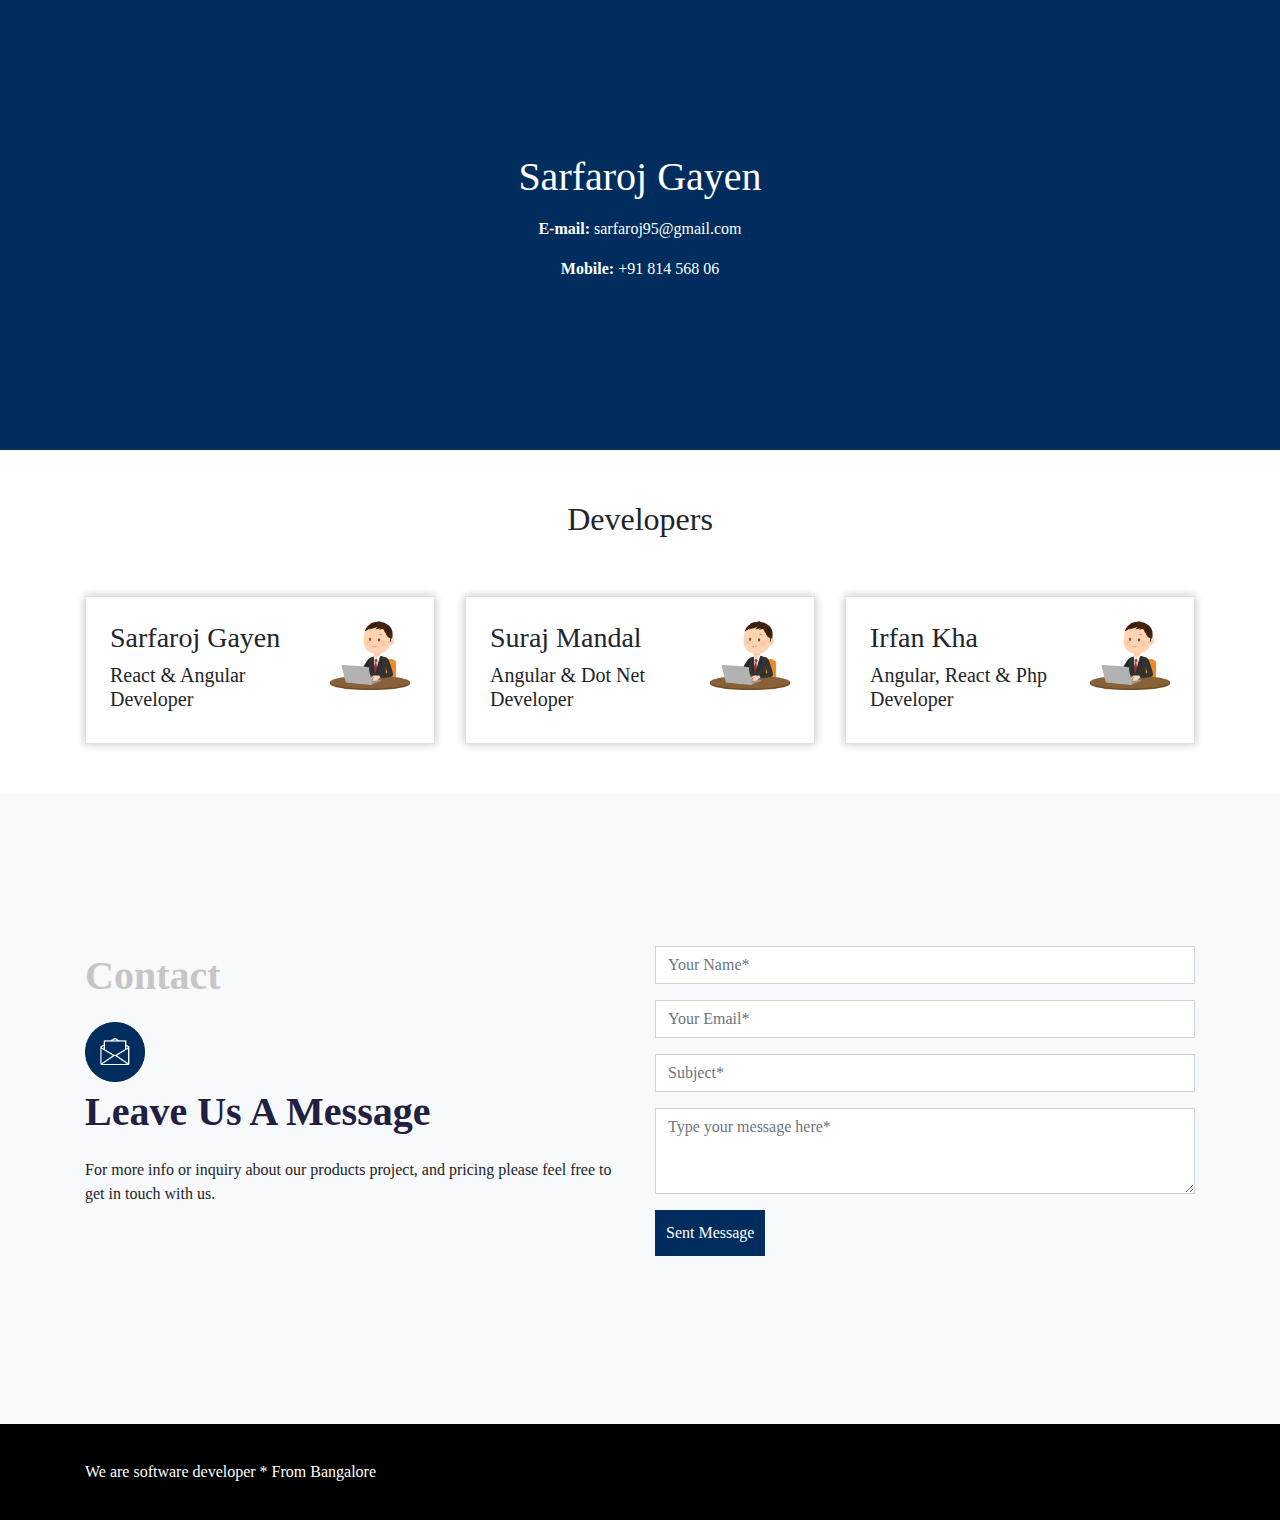
<file: index.html>
<html lang="en">

<head>
    <title>Home</title>
    <link rel="icon" href="img/irfan.png" type="image/gif" sizes="16x16">
    <meta charset="utf-8">
    <meta name="viewport" content="width=device-width, initial-scale=1">
    <link rel="stylesheet" href="https://maxcdn.bootstrapcdn.com/bootstrap/4.5.0/css/bootstrap.min.css">
    <script src="https://ajax.googleapis.com/ajax/libs/jquery/3.5.1/jquery.min.js"></script>
    <script src="https://cdnjs.cloudflare.com/ajax/libs/popper.js/1.16.0/umd/popper.min.js"></script>
    <script src="https://maxcdn.bootstrapcdn.com/bootstrap/4.5.0/js/bootstrap.min.js"></script>
    <link rel="stylesheet" type="text/css" href="css/style.css">

</head>

<body>

    <div class="mainDiv d-flex align-items-center justify-content-center">
        <div class="text-center">
            <h1 class="myname">Sarfaroj Gayen</h1>
            <p class="pt-2"><b>E-mail:</b> sarfaroj95@gmail.com</p>
            <p><b>Mobile:</b> +91 814 568 06</p>
        </div>


    </div>

    <div class="container">
        <h2 class="SubTitle">Developers</h2>
        <div class="row">
            <div class="col-sm-4 DevSec">
                <div class="p-4 border">
                    <div class="Dev">
                        <img src="img/irfan.png" class="img-responsive " />
                    </div>
                    <h3>Sarfaroj Gayen</h3>
                    <h5>React & Angular Developer</h5>
                    <!-- <p>Lorem ipsum dolor sit amet, consectetur adipisicing elit...</p> -->
                    <!-- <p>Ut enim ad minim veniam, quis nostrud exercitation ullamco laboris...</p> -->
                </div>
            </div>
            <div class="col-sm-4 DevSec">
                <div class="p-4 border">
                    <div class="Dev">
                        <img src="img/irfan.png" class="img-responsive " />
                    </div>
                    <h3>Suraj Mandal</h3>
                    <h5>Angular & Dot Net Developer</h5>
                    <!-- <p>Ut enim ad minim veniam, quis nostrud exercitation ullamco laboris...</p> -->
                </div>
            </div>
            <div class="col-sm-4 DevSec">
                <div class="p-4 border">
                    <div class="Dev">
                        <img src="img/irfan.png" class="img-responsive " />
                    </div>
                    <h3>Irfan Kha</h3>
                    <h5>Angular, React & Php Developer</h5>
                    <!-- <p>Ut enim ad minim veniam, quis nostrud exercitation ullamco laboris...</p> -->
                </div>
            </div>


        </div>
    </div>

    <div class="bg-light contactDiv">
        <div class="container">
            <div class="row">
                <div class="col-lg-6 col-md-12 col-sm-12">
                    <div>
                        <p class="conTitle">Contact</p>
                        <div class="mail">
                            <img src="img/mail.gif" />
                        </div>
                        <p class="conDetails">Leave Us A Message</p>
                        <p>For more info or inquiry about our products project, and pricing please feel free to get in
                            touch
                            with us.</p>
                    </div>

                </div>

                <div class="col-lg-6 col-md-12 col-sm-12">
                    <form>
                        <div class="form-group">

                            <input type="text" class="form-control NoRounted" placeholder="Your Name*" required>
                        </div>
                        <div class="form-group">
                            <input type="email" class="form-control NoRounted" placeholder="Your Email*" required>
                        </div>
                        <div class="form-group">

                            <input type="text" class="form-control NoRounted" placeholder="Subject*" required>
                        </div>
                        <div class="form-group">
                            <textarea class="form-control NoRounted" placeholder="Type your message here*" rows="3"
                                required></textarea>
                        </div>

                        <button type="submit" class="btn btn-default sentBtn NoRounted">Sent Message</button>
                    </form>
                </div>

            </div>

        </div>
    </div>

    <div class="footer">
        <div class="container">
            <div class="row">
                <div class="col-lg-6 col-md-12 col-sm-12">
                    <p class="textW pt-3">We are software developer * From Bangalore</p>

                </div>
                <div class="col-lg-6 col-md-12 col-sm-12">
                    <!-- <p class="textW pt-3">We are software developer * From Bangalore</p> -->

                </div>
            </div>
        </div>
    </div>

</body>

</html>
</file>
<file: css/style.css>
@import url('https://fonts.googleapis.com/css2?family=Oxygen:wght@300&family=Roboto&display=swap');
body{
    font-family: 'Dancing Script', cursive;
    font-family: 'Roboto', sans-serif;
    font-family: 'Sriracha', cursive;
   
}
.mainDiv{
    /* background-color: #065535; */
    background-color: #002D5D;
    color: #fff;
    height: 50vh;
}
.SubTitle{
    text-align: center;
    padding-top: 50px;
    padding-bottom: 50px;
}
.border{
    box-shadow: 0 0 9px rgba(0, 0, 0, 0.24);
    /* box-shadow: 0 2px 4px 0 rgba(14,30,37,.12); */
    
}
.textW{
    color: #fff;
}

.Dev{
    float: right;
}

.Dev > img{
    width: 80px;
}

.contactDiv{
    height: 70vh;
    display: flex;
    align-items: center;
    margin-top: 50px;
}

.NoRounted{
    border-radius: 0px;
}
.sentBtn{
    background-color: #002D5D;
    color: #fff;
    padding: 10px;
}
.sentBtn:hover{
    color: #fff;
}

.conTitle{
    color: #c7c5c5;
    font-size: 40px;
    font-weight: 700;
}
.conDetails{
    color: #222042;
    font-size: 40px;
    font-weight: 700;
}
.mail > img{
    width: 60px;
}

.footer{
    /* background-color: #222042; */
    background-color: #000;
    color: #fff;
    padding-top: 20px;
    padding-bottom: 20px;
}


/* textarea:focus,
input[type="text"]:focus,
input[type="password"]:focus,
input[type="datetime"]:focus,
input[type="datetime-local"]:focus,
input[type="date"]:focus,
input[type="month"]:focus,
input[type="time"]:focus,
input[type="week"]:focus,
input[type="number"]:focus,
input[type="email"]:focus,
input[type="url"]:focus,
input[type="search"]:focus,
input[type="tel"]:focus,
input[type="color"]:focus,
.uneditable-input:focus {   
  border-color: rgba(39, 26, 97, 0.8);
  box-shadow: 0 1px 1px rgba(0, 0, 0, 0.075) inset, 0 0 8px rgba(126, 239, 104, 0.6);
  outline: 0 none;
} */

.form-control:focus {
        border-color: #002D5D;
  box-shadow: 0 1px 1px rgba(0, 0, 0, 0.075) inset, 0 0 8px rgba(116, 117, 116, 0.6);
  outline: 0 none;
    }

@media only screen and (max-width: 600px) {
  .contactDiv{
      height: 100vh;
  }
  .conTitle, .conDetails{
      font-size: 26px;
  }
  .SubTitle{
    text-align: center;
    padding-top: 30px;
    padding-bottom: 10px;
}
.DevSec{
    margin-top: 20px;
}
}
</file>
